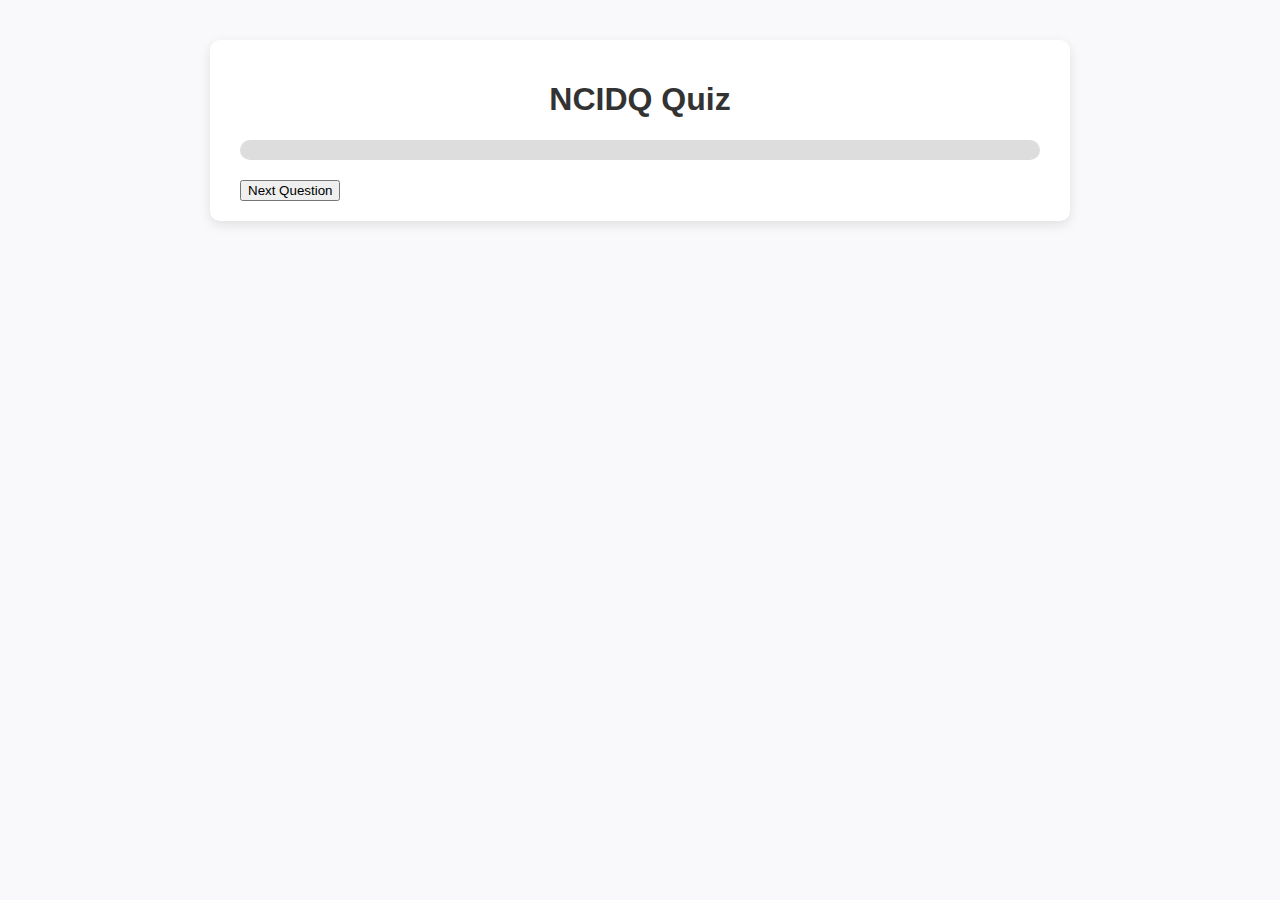
<file: index.html>
<!DOCTYPE html>
<html lang="en">
<head>
<meta charset="UTF-8">
<meta name="viewport" content="width=device-width, initial-scale=1.0">
<title>NCIDQ Quiz</title>
<link rel="stylesheet" href="style.css">
</head>
<body>

<div class="container">
  <h1>NCIDQ Quiz</h1>

  <div class="progress-bar">
    <div id="progress" style="width:0%"></div>
  </div>

  <div id="quiz"></div>
  <button id="nextBtn">Next Question</button>
  <div id="results"></div>
</div>

<script src="script.js"></script>
</body>
</html>
</file>
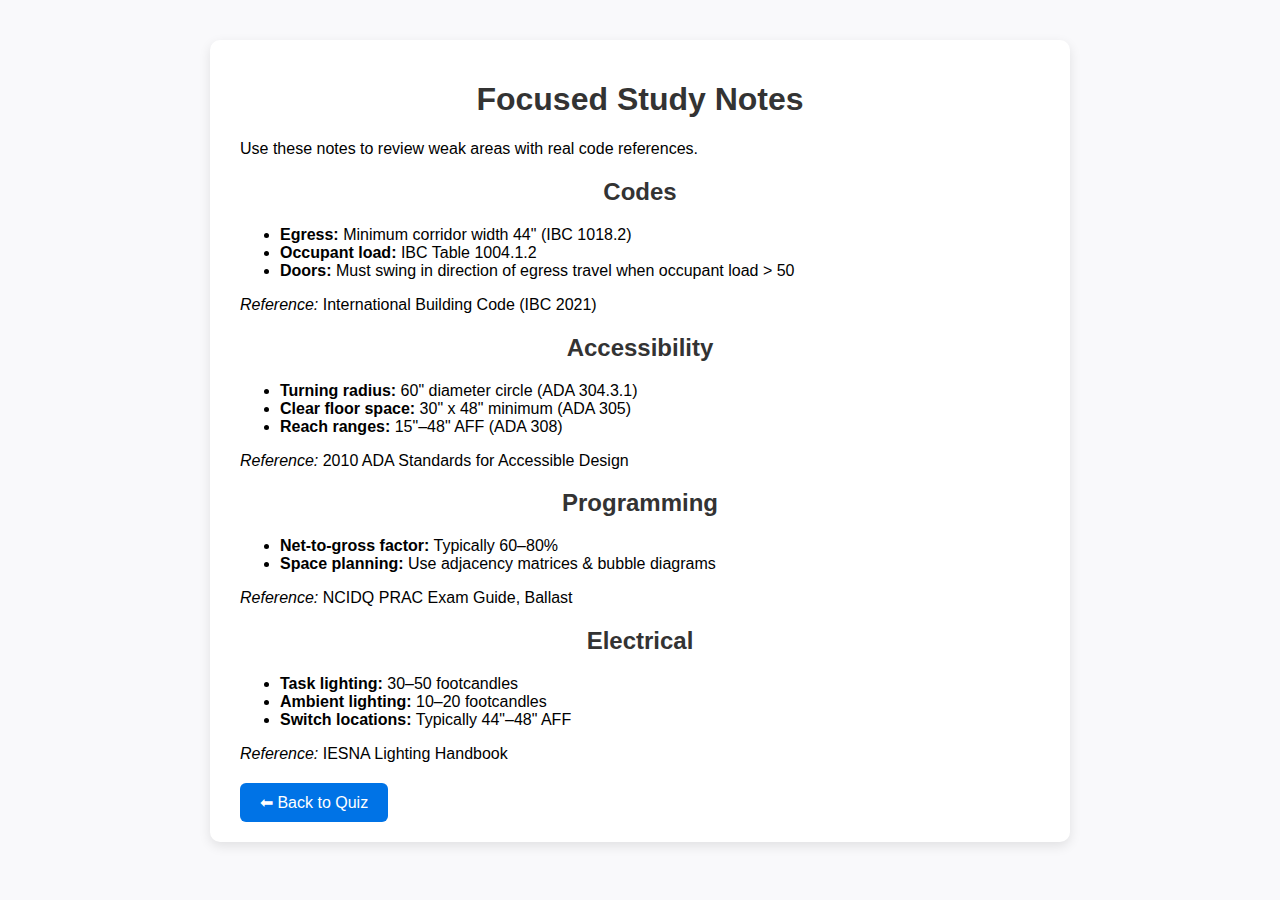
<file: notes.html>
<!DOCTYPE html>
<html lang="en">
<head>
<meta charset="UTF-8">
<meta name="viewport" content="width=device-width, initial-scale=1.0">
<title>NCIDQ Study Notes</title>
<link rel="stylesheet" href="style.css">
</head>
<body>

<div class="container">
  <h1>Focused Study Notes</h1>
  <p>Use these notes to review weak areas with real code references.</p>

  <section>
    <h2>Codes</h2>
    <ul>
      <li><strong>Egress:</strong> Minimum corridor width 44" (IBC 1018.2)</li>
      <li><strong>Occupant load:</strong> IBC Table 1004.1.2</li>
      <li><strong>Doors:</strong> Must swing in direction of egress travel when occupant load > 50</li>
    </ul>
    <p><em>Reference:</em> International Building Code (IBC 2021)</p>
  </section>

  <section>
    <h2>Accessibility</h2>
    <ul>
      <li><strong>Turning radius:</strong> 60" diameter circle (ADA 304.3.1)</li>
      <li><strong>Clear floor space:</strong> 30" x 48" minimum (ADA 305)</li>
      <li><strong>Reach ranges:</strong> 15"–48" AFF (ADA 308)</li>
    </ul>
    <p><em>Reference:</em> 2010 ADA Standards for Accessible Design</p>
  </section>

  <section>
    <h2>Programming</h2>
    <ul>
      <li><strong>Net-to-gross factor:</strong> Typically 60–80%</li>
      <li><strong>Space planning:</strong> Use adjacency matrices & bubble diagrams</li>
    </ul>
    <p><em>Reference:</em> NCIDQ PRAC Exam Guide, Ballast</p>
  </section>

  <section>
    <h2>Electrical</h2>
    <ul>
      <li><strong>Task lighting:</strong> 30–50 footcandles</li>
      <li><strong>Ambient lighting:</strong> 10–20 footcandles</li>
      <li><strong>Switch locations:</strong> Typically 44"–48" AFF</li>
    </ul>
    <p><em>Reference:</em> IESNA Lighting Handbook</p>
  </section>

  <div style="margin-top:20px;">
    <a href="index.html" class="btn">⬅ Back to Quiz</a>
  </div>
</div>

</body>
</html>
</file>
<file: style.css>
body {
  font-family: Arial, sans-serif;
  background-color: #f9f9fb;
  margin: 0;
  padding: 0;
}

.container {
  max-width: 800px;
  margin: 40px auto;
  background: #fff;
  padding: 20px 30px;
  border-radius: 10px;
  box-shadow: 0 4px 12px rgba(0,0,0,0.1);
}

h1, h2, h3 {
  text-align: center;
  color: #333;
}

.question-block {
  margin-bottom: 20px;
}

.question-text {
  font-size: 1.2em;
  margin-bottom: 15px;
}

ul.options {
  list-style: none;
  padding: 0;
}

ul.options li {
  margin-bottom: 10px;
}

label {
  cursor: pointer;
}

.btn {
  display: inline-block;
  background-color: #0073e6;
  color: white;
  padding: 10px 20px;
  border-radius: 6px;
  border: none;
  cursor: pointer;
  text-decoration: none;
  font-size: 1em;
  transition: background 0.3s;
}

.btn:hover {
  background-color: #005bb5;
}

.progress-bar {
  height: 20px;
  width: 100%;
  background: #ddd;
  border-radius: 10px;
  margin-bottom: 20px;
  overflow: hidden;
}

#progress {
  height: 100%;
  width: 0%;
  background: linear-gradient(to right, red, yellow, green);
  transition: width 0.5s ease-in-out;
}

.result.correct {
  border-left: 5px solid green;
  background: #e6ffe6;
  padding: 10px;
  margin-bottom: 10px;
}

.result.incorrect {
  border-left: 5px solid red;
  background: #ffe6e6;
  padding: 10px;
  margin-bottom: 10px;
}

#studyNotesLink {
  text-align: center;
  margin-top: 20px;
}
</file>
